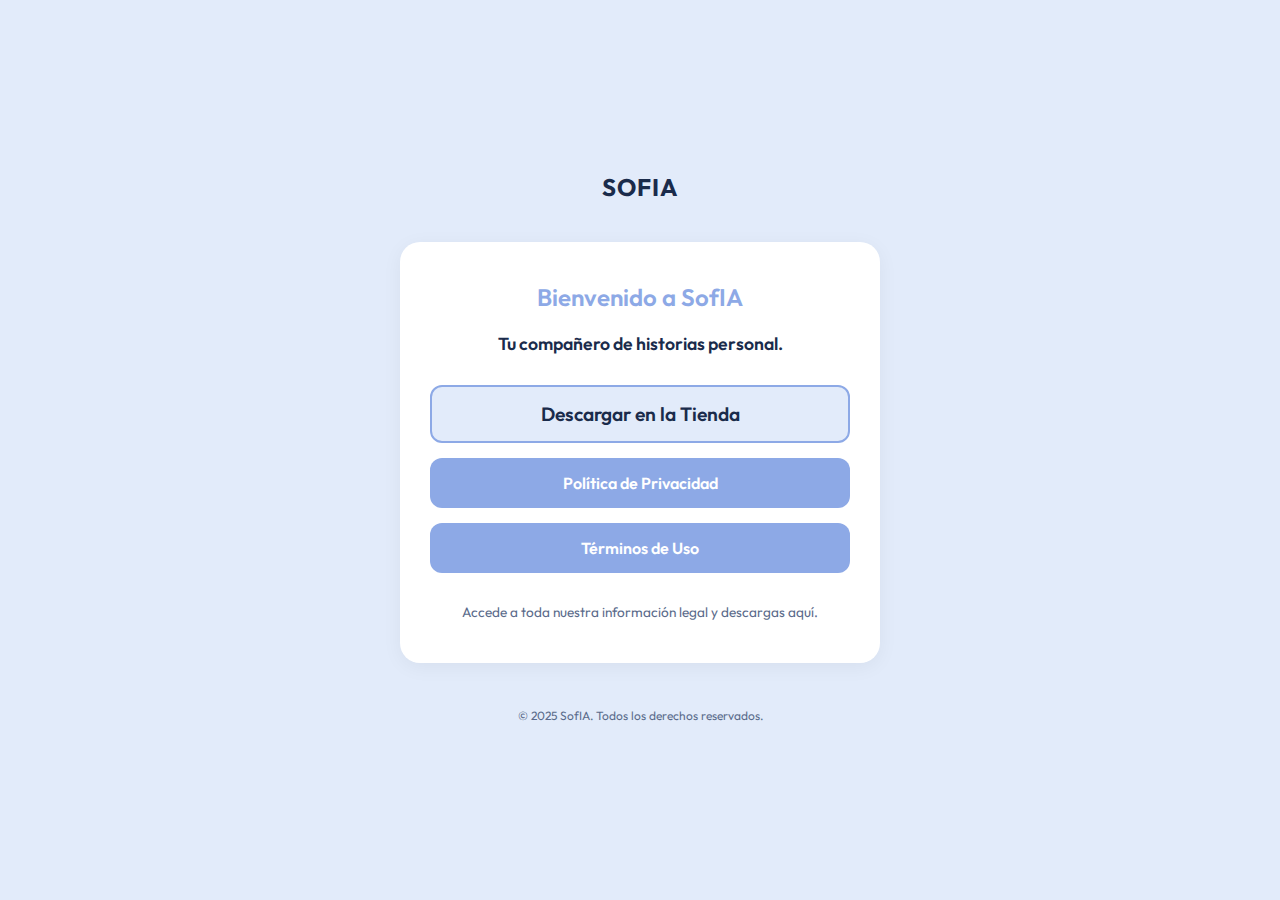
<file: index.html>
<!DOCTYPE html>
<html lang="en">

<head>
    <meta charset="UTF-8">
    <meta name="viewport" content="width=device-width, initial-scale=1.0">
    <title>SofIA - Legal e Información</title>
    <meta name="description"
        content="Enlaces oficiales para la aplicación SofIA: Tienda, Política de Privacidad y Términos de Uso.">
    <link rel="preconnect" href="https://fonts.googleapis.com">
    <link rel="preconnect" href="https://fonts.gstatic.com" crossorigin>
    <link href="https://fonts.googleapis.com/css2?family=Outfit:wght@400;600;700&display=swap" rel="stylesheet">
    <link rel="stylesheet" href="styles.css">
</head>

<body>
    <div class="main-container">
        <!-- Top Branding -->
        <header class="header">
            <h1 class="logo">SofIA</h1>
        </header>

        <!-- Card Container -->
        <main class="card">
            <div class="card-header">
                <h2>Bienvenido a SofIA</h2>
            </div>

            <div class="card-content">
                <p class="greeting">Tu compañero de historias personal.</p>
                <div class="actions">
                    <a href="#" class="btn-primary">Descargar en la Tienda</a>
                    <a href="privacy.html" class="btn-secondary">Política de Privacidad</a>
                    <a href="terms.html" class="btn-secondary">Términos de Uso</a>
                </div>
                <div class="info-text">
                    <p>Accede a toda nuestra información legal y descargas aquí.</p>
                </div>
            </div>
        </main>

        <!-- Footer -->
        <footer class="footer">
            <p>&copy; 2025 SofIA. Todos los derechos reservados.</p>
        </footer>
    </div>
</body>

</html>
</file>
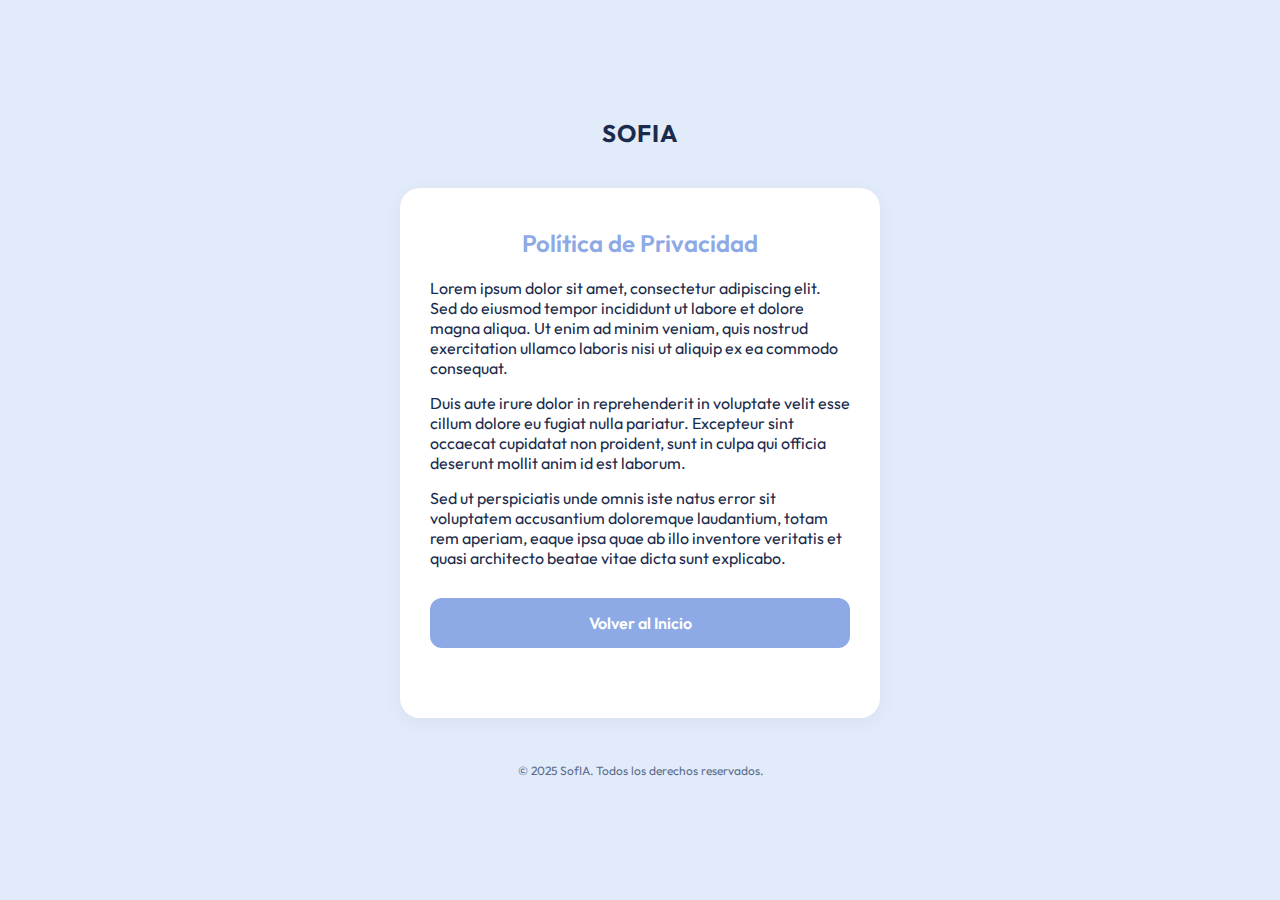
<file: privacy.html>
<!DOCTYPE html>
<html lang="en">

<head>
    <meta charset="UTF-8">
    <meta name="viewport" content="width=device-width, initial-scale=1.0">
    <title>SofIA - Política de Privacidad</title>
    <meta name="description" content="Política de Privacidad de SofIA.">
    <link rel="preconnect" href="https://fonts.googleapis.com">
    <link rel="preconnect" href="https://fonts.gstatic.com" crossorigin>
    <link href="https://fonts.googleapis.com/css2?family=Outfit:wght@400;600;700&display=swap" rel="stylesheet">
    <link rel="stylesheet" href="styles.css">
</head>

<body>
    <div class="main-container">
        <!-- Top Branding -->
        <header class="header">
            <h1 class="logo">SofIA</h1>
        </header>

        <!-- Card Container -->
        <main class="card">
            <div class="card-header">
                <h2>Política de Privacidad</h2>
            </div>

            <div class="card-content text-left">
                <p>Lorem ipsum dolor sit amet, consectetur adipiscing elit. Sed do eiusmod tempor incididunt ut labore
                    et dolore magna aliqua. Ut enim ad minim veniam, quis nostrud exercitation ullamco laboris nisi ut
                    aliquip ex ea commodo consequat.</p>

                <p>Duis aute irure dolor in reprehenderit in voluptate velit esse cillum dolore eu fugiat nulla
                    pariatur. Excepteur sint occaecat cupidatat non proident, sunt in culpa qui officia deserunt mollit
                    anim id est laborum.</p>

                <p>Sed ut perspiciatis unde omnis iste natus error sit voluptatem accusantium doloremque laudantium,
                    totam rem aperiam, eaque ipsa quae ab illo inventore veritatis et quasi architecto beatae vitae
                    dicta sunt explicabo.</p>

                <div class="actions" style="margin-top: 30px;">
                    <a href="index.html" class="btn-secondary">Volver al Inicio</a>
                </div>
            </div>
        </main>

        <!-- Footer -->
        <footer class="footer">
            <p>&copy; 2025 SofIA. Todos los derechos reservados.</p>
        </footer>
    </div>
</body>

</html>
</file>
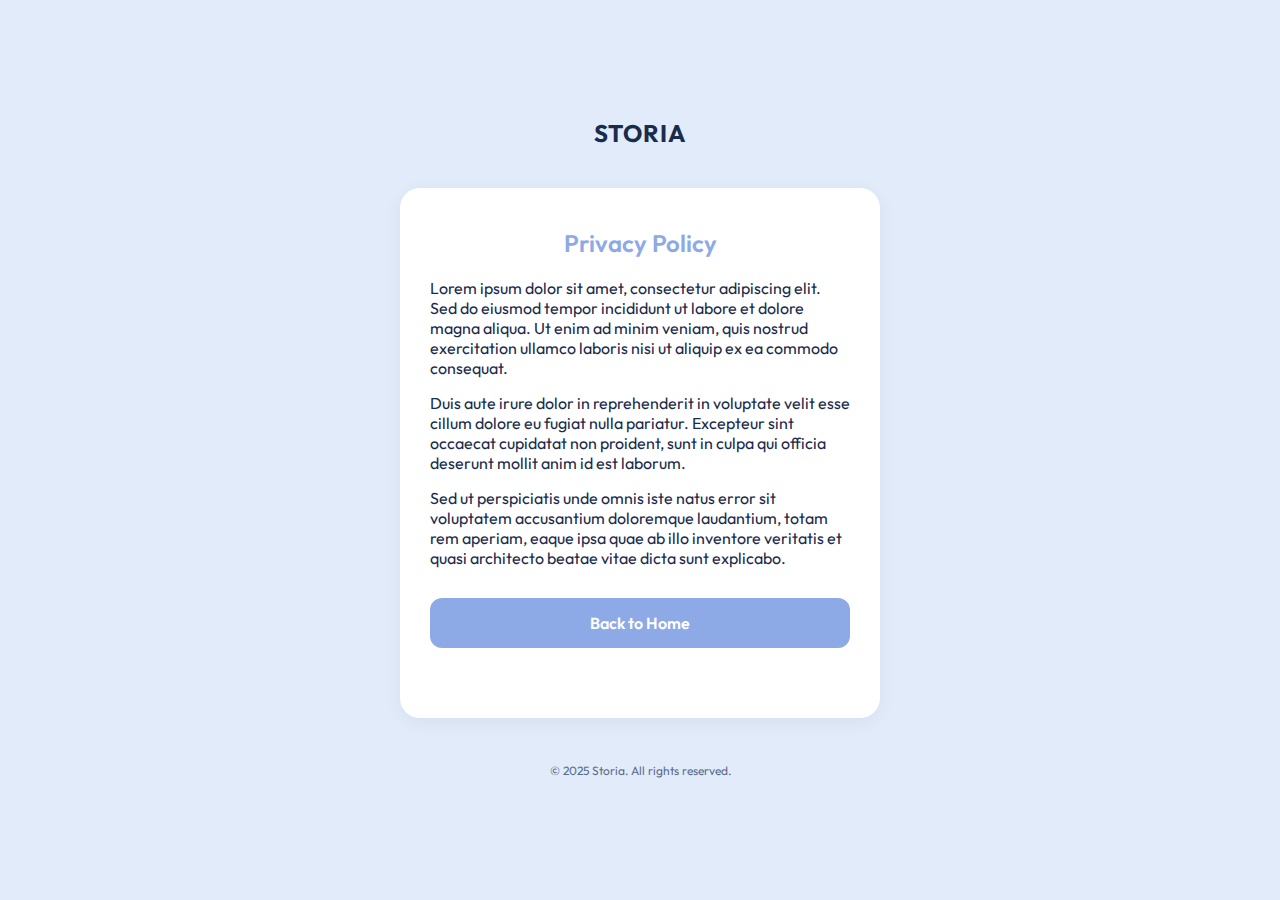
<file: privacypolicy.html>
<!DOCTYPE html>
<html lang="en">

<head>
    <meta charset="UTF-8">
    <meta name="viewport" content="width=device-width, initial-scale=1.0">
    <title>Storia - Privacy Policy</title>
    <meta name="description" content="Privacy Policy for Storia.">
    <link rel="preconnect" href="https://fonts.googleapis.com">
    <link rel="preconnect" href="https://fonts.gstatic.com" crossorigin>
    <link href="https://fonts.googleapis.com/css2?family=Outfit:wght@400;600;700&display=swap" rel="stylesheet">
    <link rel="stylesheet" href="styles.css">
</head>

<body>
    <div class="main-container">
        <!-- Top Branding -->
        <header class="header">
            <h1 class="logo">Storia</h1>
        </header>

        <!-- Card Container -->
        <main class="card">
            <div class="card-header">
                <h2>Privacy Policy</h2>
            </div>

            <div class="card-content text-left">
                <p>Lorem ipsum dolor sit amet, consectetur adipiscing elit. Sed do eiusmod tempor incididunt ut labore
                    et dolore magna aliqua. Ut enim ad minim veniam, quis nostrud exercitation ullamco laboris nisi ut
                    aliquip ex ea commodo consequat.</p>

                <p>Duis aute irure dolor in reprehenderit in voluptate velit esse cillum dolore eu fugiat nulla
                    pariatur. Excepteur sint occaecat cupidatat non proident, sunt in culpa qui officia deserunt mollit
                    anim id est laborum.</p>

                <p>Sed ut perspiciatis unde omnis iste natus error sit voluptatem accusantium doloremque laudantium,
                    totam rem aperiam, eaque ipsa quae ab illo inventore veritatis et quasi architecto beatae vitae
                    dicta sunt explicabo.</p>

                <div class="actions" style="margin-top: 30px;">
                    <a href="index.html" class="btn-secondary">Back to Home</a>
                </div>
            </div>
        </main>

        <!-- Footer -->
        <footer class="footer">
            <p>&copy; 2025 Storia. All rights reserved.</p>
        </footer>
    </div>
</body>

</html>
</file>
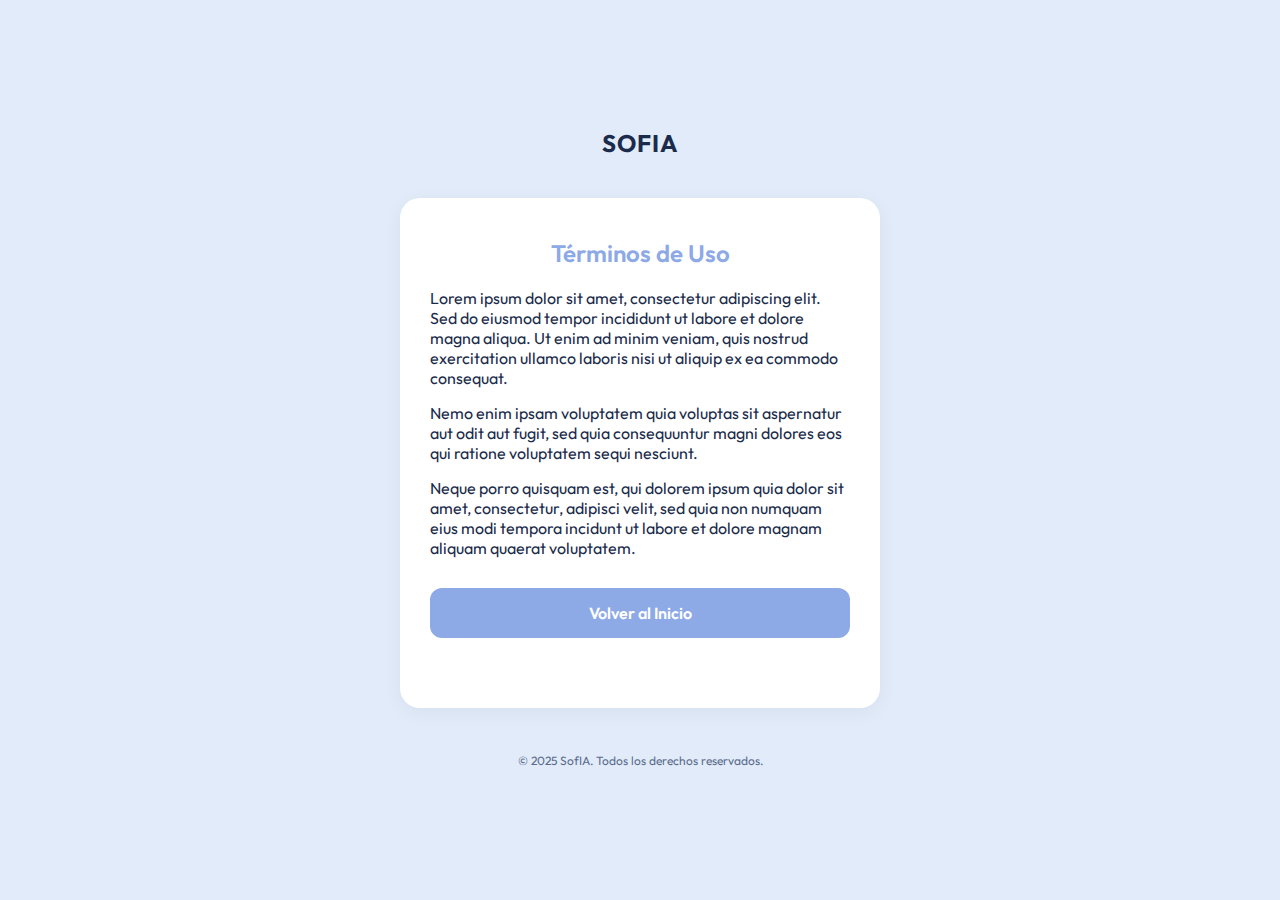
<file: terms.html>
<!DOCTYPE html>
<html lang="en">

<head>
    <meta charset="UTF-8">
    <meta name="viewport" content="width=device-width, initial-scale=1.0">
    <title>SofIA - Términos de Uso</title>
    <meta name="description" content="Términos de Uso de SofIA.">
    <link rel="preconnect" href="https://fonts.googleapis.com">
    <link rel="preconnect" href="https://fonts.gstatic.com" crossorigin>
    <link href="https://fonts.googleapis.com/css2?family=Outfit:wght@400;600;700&display=swap" rel="stylesheet">
    <link rel="stylesheet" href="styles.css">
</head>

<body>
    <div class="main-container">
        <!-- Top Branding -->
        <header class="header">
            <h1 class="logo">SofIA</h1>
        </header>

        <!-- Card Container -->
        <main class="card">
            <div class="card-header">
                <h2>Términos de Uso</h2>
            </div>

            <div class="card-content text-left">
                <p>Lorem ipsum dolor sit amet, consectetur adipiscing elit. Sed do eiusmod tempor incididunt ut labore
                    et dolore magna aliqua. Ut enim ad minim veniam, quis nostrud exercitation ullamco laboris nisi ut
                    aliquip ex ea commodo consequat.</p>

                <p>Nemo enim ipsam voluptatem quia voluptas sit aspernatur aut odit aut fugit, sed quia consequuntur
                    magni dolores eos qui ratione voluptatem sequi nesciunt.</p>

                <p>Neque porro quisquam est, qui dolorem ipsum quia dolor sit amet, consectetur, adipisci velit, sed
                    quia non numquam eius modi tempora incidunt ut labore et dolore magnam aliquam quaerat voluptatem.
                </p>

                <div class="actions" style="margin-top: 30px;">
                    <a href="index.html" class="btn-secondary">Volver al Inicio</a>
                </div>
            </div>
        </main>

        <!-- Footer -->
        <footer class="footer">
            <p>&copy; 2025 SofIA. Todos los derechos reservados.</p>
        </footer>
    </div>
</body>

</html>
</file>
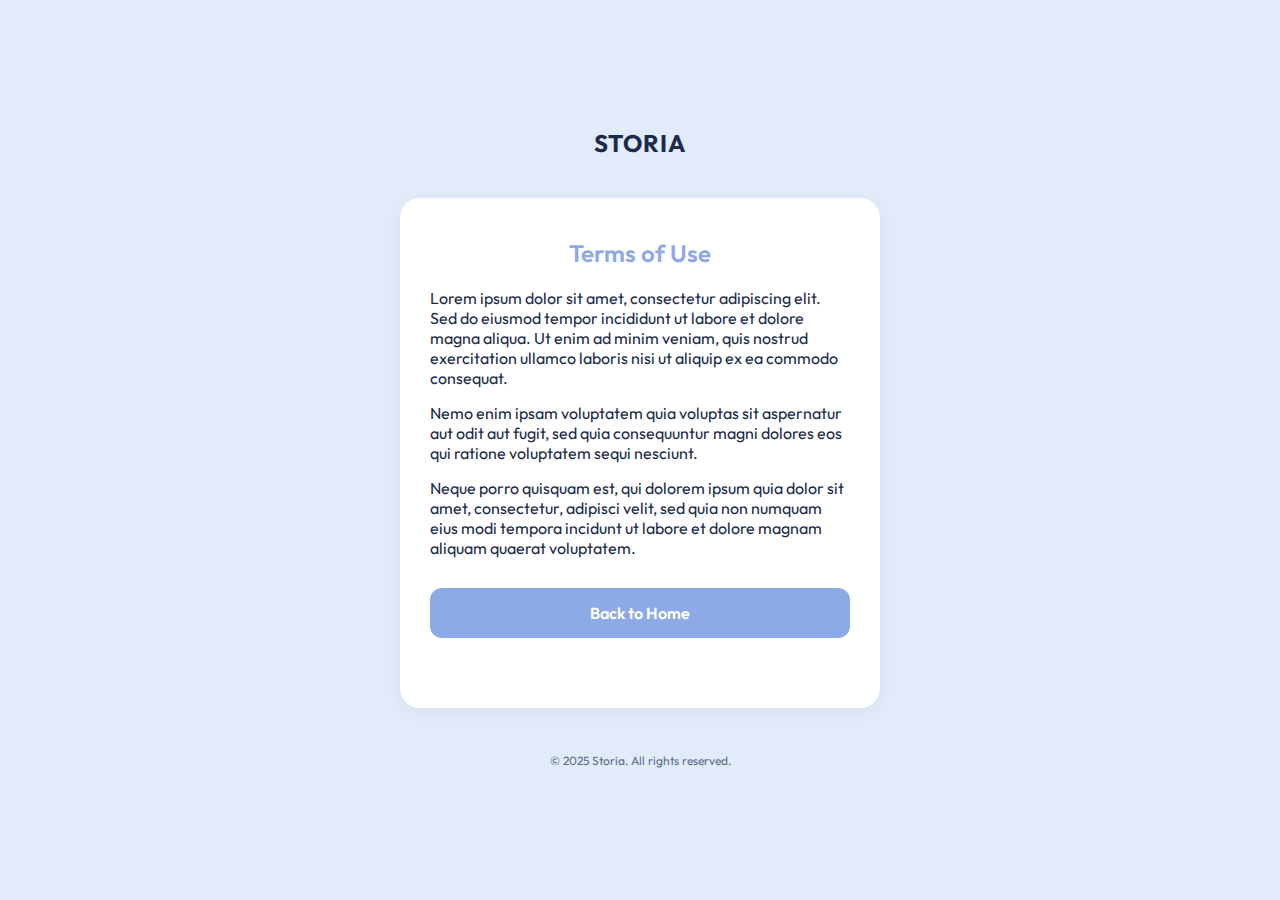
<file: termsofuse.html>
<!DOCTYPE html>
<html lang="en">

<head>
    <meta charset="UTF-8">
    <meta name="viewport" content="width=device-width, initial-scale=1.0">
    <title>Storia - Terms of Use</title>
    <meta name="description" content="Terms of Use for Storia.">
    <link rel="preconnect" href="https://fonts.googleapis.com">
    <link rel="preconnect" href="https://fonts.gstatic.com" crossorigin>
    <link href="https://fonts.googleapis.com/css2?family=Outfit:wght@400;600;700&display=swap" rel="stylesheet">
    <link rel="stylesheet" href="styles.css">
</head>

<body>
    <div class="main-container">
        <!-- Top Branding -->
        <header class="header">
            <h1 class="logo">Storia</h1>
        </header>

        <!-- Card Container -->
        <main class="card">
            <div class="card-header">
                <h2>Terms of Use</h2>
            </div>

            <div class="card-content text-left">
                <p>Lorem ipsum dolor sit amet, consectetur adipiscing elit. Sed do eiusmod tempor incididunt ut labore
                    et dolore magna aliqua. Ut enim ad minim veniam, quis nostrud exercitation ullamco laboris nisi ut
                    aliquip ex ea commodo consequat.</p>

                <p>Nemo enim ipsam voluptatem quia voluptas sit aspernatur aut odit aut fugit, sed quia consequuntur
                    magni dolores eos qui ratione voluptatem sequi nesciunt.</p>

                <p>Neque porro quisquam est, qui dolorem ipsum quia dolor sit amet, consectetur, adipisci velit, sed
                    quia non numquam eius modi tempora incidunt ut labore et dolore magnam aliquam quaerat voluptatem.
                </p>

                <div class="actions" style="margin-top: 30px;">
                    <a href="index.html" class="btn-secondary">Back to Home</a>
                </div>
            </div>
        </main>

        <!-- Footer -->
        <footer class="footer">
            <p>&copy; 2025 Storia. All rights reserved.</p>
        </footer>
    </div>
</body>

</html>
</file>
<file: styles.css>
:root {
    --bg-color: #E2EBFA;
    /* Light lavender-ish blue from the reference */
    --card-bg: #FFFFFF;
    --text-primary: #1A2B4B;
    /* Dark navy */
    --text-secondary: #5A6B8B;
    --accent-blue: #8DA9E6;
    /* Periwinkle blue for accents */
    --accent-dark: #6B8BC6;
    --font-family: 'Outfit', sans-serif;
}

* {
    box-sizing: border-box;
    margin: 0;
    padding: 0;
}

body {
    font-family: var(--font-family);
    background-color: var(--bg-color);
    color: var(--text-primary);
    display: flex;
    justify-content: center;
    align-items: center;
    min-height: 100vh;
    padding: 20px;
}

.main-container {
    width: 100%;
    max-width: 480px;
    display: flex;
    flex-direction: column;
    align-items: center;
    gap: 20px;
}

.header {
    width: 100%;
    text-align: center;
    margin-bottom: 20px;
}

.logo {
    font-size: 1.5rem;
    font-weight: 700;
    color: var(--text-primary);
    text-transform: uppercase;
    letter-spacing: 1px;
}

.card {
    background-color: var(--card-bg);
    border-radius: 20px;
    box-shadow: 0 4px 20px rgba(0, 0, 0, 0.05);
    width: 100%;
    overflow: hidden;
    text-align: center;
    padding: 40px 30px;
}

.card-header h2 {
    color: var(--accent-blue);
    font-size: 1.5rem;
    font-weight: 600;
    margin-bottom: 20px;
}

.greeting {
    font-size: 1.1rem;
    color: var(--text-primary);
    margin-bottom: 30px;
    font-weight: 600;
}

.actions {
    display: flex;
    flex-direction: column;
    gap: 15px;
    margin-bottom: 30px;
}

.btn-primary,
.btn-secondary {
    display: inline-block;
    padding: 15px 20px;
    border-radius: 12px;
    text-decoration: none;
    font-weight: 600;
    transition: all 0.2s ease;
    text-align: center;
}

.btn-primary {
    background-color: var(--bg-color);
    /* The light blue/white box in the reference middle */
    border: 2px solid var(--accent-blue);
    color: var(--text-primary);
    font-size: 1.2rem;
}

.btn-primary:hover {
    background-color: var(--accent-blue);
    color: white;
}

.btn-secondary {
    background-color: var(--accent-blue);
    color: white;
    font-size: 1rem;
}

.btn-secondary:hover {
    background-color: var(--accent-dark);
}

.info-text p {
    font-size: 0.85rem;
    color: var(--text-secondary);
    line-height: 1.4;
}

.footer {
    text-align: center;
    font-size: 0.75rem;
    color: var(--text-secondary);
    margin-top: 20px;
}

.footer p {
    margin: 5px 0;
}

/* Responsive tweaks */
@media (max-width: 400px) {
    .card {
        padding: 30px 20px;
    }

    .btn-primary {
        font-size: 1.1rem;
    }
}

.text-left {
    text-align: left;
}

.text-left p {
    margin-bottom: 15px;
}
</file>
